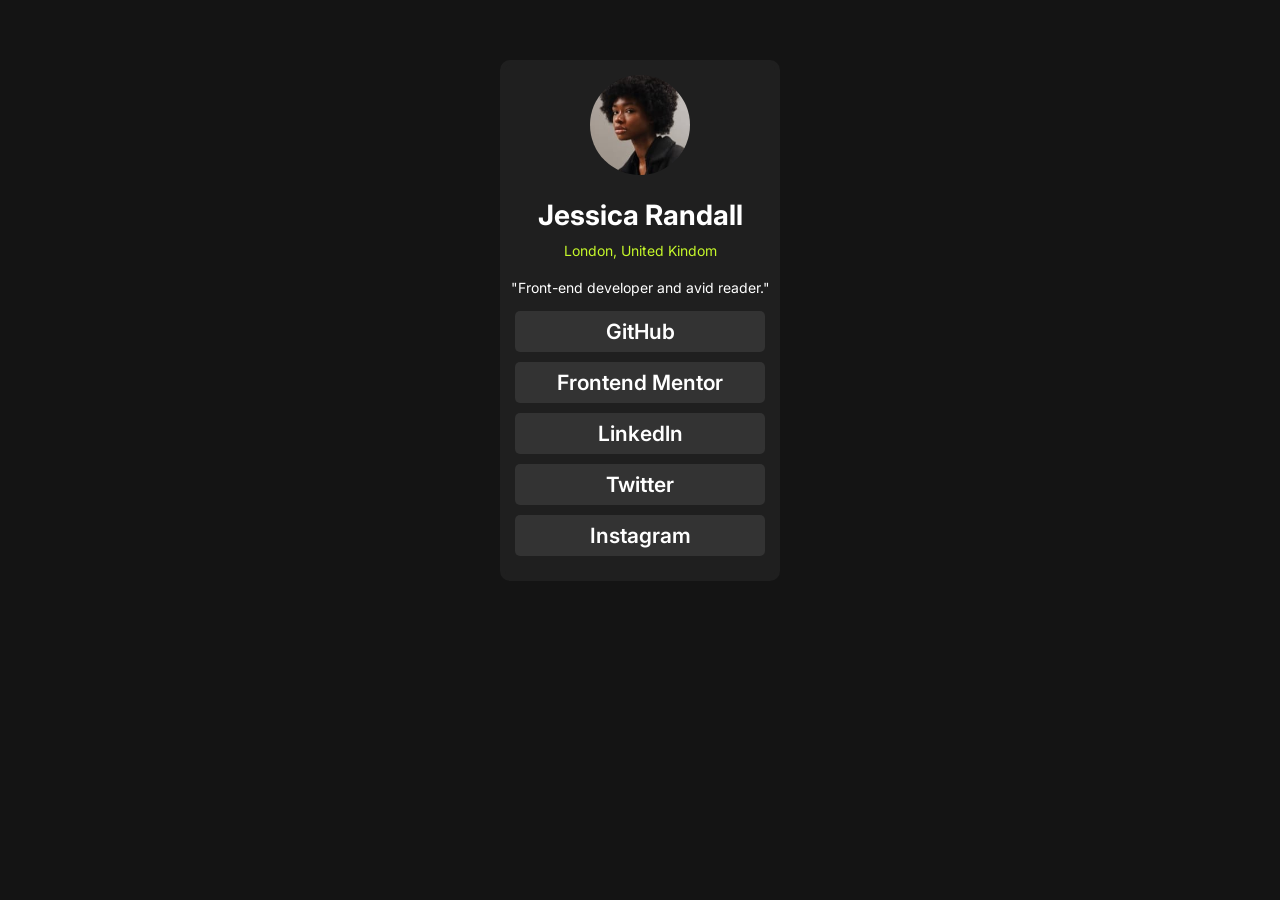
<file: index.html>
<!DOCTYPE html>
<html lang="en">
<head>
    <meta charset="UTF-8">
    <meta name="viewport" content="width=device-width, initial-scale=1.0">
    <title>Social Links Profile</title>
    <link rel="stylesheet" href="styles.css">
    <link rel="shortcut icon" href="favicon-32x32.png" type="image/x-icon">
</head>
<body>
    <div>
    <img src="avatar-jessica.jpeg" alt="Jessica">
    <h1>Jessica Randall</h1>
    <h4>London, United Kindom</h4>
    <p>"Front-end developer and avid reader."</p>
    <span>
    <h2> <a href="http://github.com/username" target="_blank"> GitHub</a></h2>
    <h2> <a href="http://https://www.frontendmentor.io/community" target="_blank">Frontend Mentor</a></h2>
    <h2> <a href="http://www.Linkedln.com/in/Odunayo" target="_blank"> Linkedln</a></h2>
    <h2> <a href="http://x.com/Odunayo Oyefeso" target="_blank"> Twitter </a></h2>
    <h2> <a href="www.instagram.com/Odunayo Oyefeso" target="_blank">Instagram</a></h2>
    </span>
    </div>
</body>
</html>
</file>
<file: styles.css>
@import url('https://fonts.googleapis.com/css2?family=Inter:ital,opsz,wght@0,14..32,100..900;1,14..32,100..900&display=swap');

*{
    box-sizing: border-box;
    padding: 0;
    margin: 0;
}
img{
    border-radius: 1000px;
    height: 100px;
    margin-bottom: 20px;
}
body{
    background-color: hsl(0, 0%, 8%);
    font-size: 14px;
    font-family: 'Inter';
    margin-left: 500px;
    margin-right: 500px;
    height: 500px;
}
div{
    border: 5px solid hsl(0, 0%, 12%);
    background-color: hsl(0, 0%, 12%);
    border-radius: 10px;
    text-align: center;
    padding-bottom: 10px;
    margin-top: 60px;
    padding-top: 10px;
}
h1{
    font-weight: 700;
    margin-bottom: 10px;
}
h1, p, h2{
    color:  hsl(0, 0%, 100%);
}
h4{
    color:  hsl(75, 94%, 57%);
    font-weight: 400;
    margin-bottom: 20px;
}
p{
    font-size: 14px;
    padding-bottom: 5px;
}
h2 {
    padding: 8px;
    background-color:  hsl(0, 0%, 20%);
    border-radius: 5px;
    text-decoration: none;
    font-weight: 600;
    cursor: pointer;
    margin: 10px;
}
a{
    color: white;
    text-decoration: none;
}
h2:hover{
    background-color: hsl(75, 94%, 57%);
}

/* mediaquery */
@media screen and (max-width: 500px){
    body{
        margin-left: -500px;
        margin-right: -500px;
    background-color: hsl(0, 0%, 12%);        
    }
    div{
    margin-top: 20px;
    }
    span{
        padding: 1px, 1px, 1px, 0px;
    }
    h2{
        margin: 20px;
        width: 100%;
        border-radius: 15px;
    }
    
}
</file>
